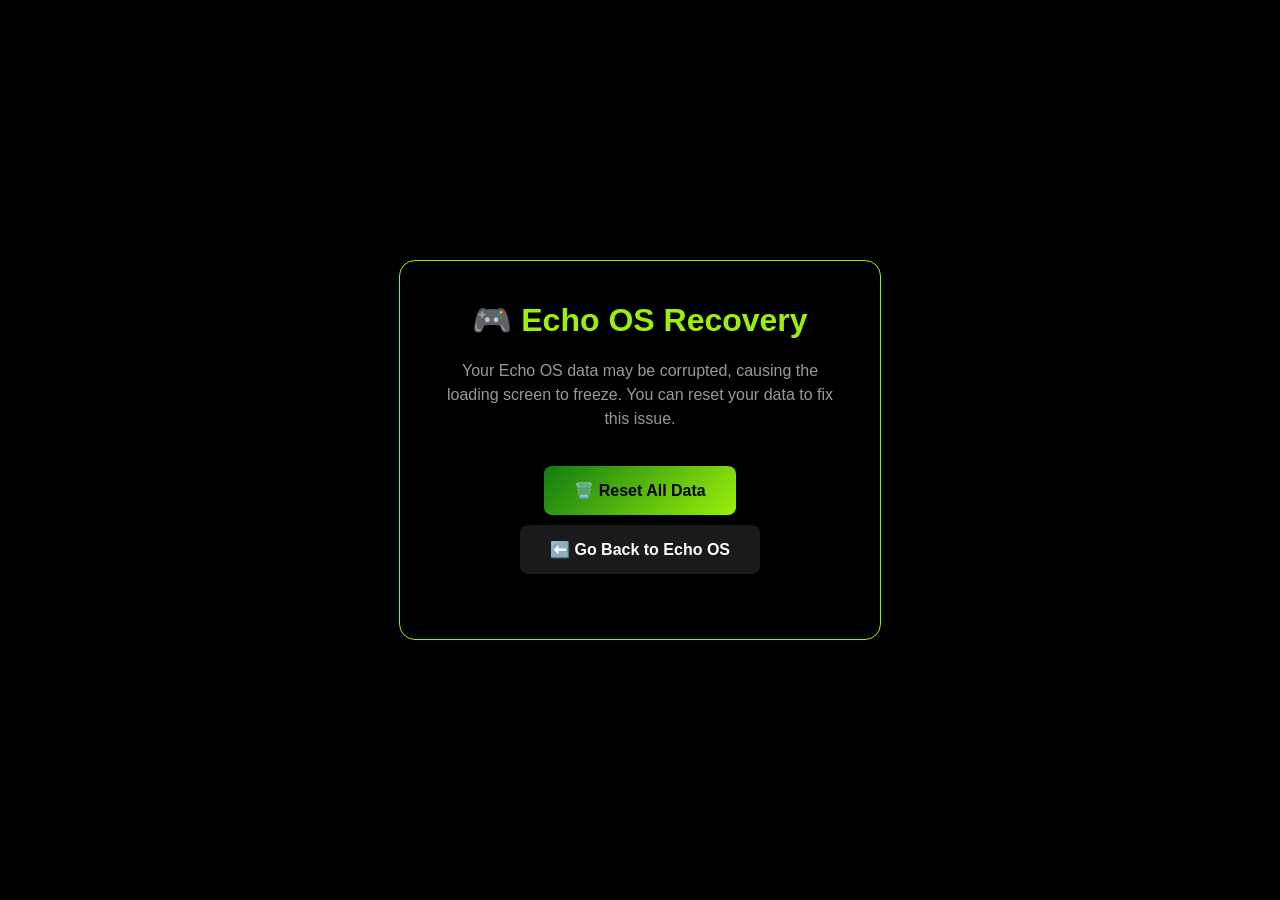
<file: reset.html>
<!DOCTYPE html>
<html>
<head>
    <title>Echo OS - Reset Data</title>
    <style>
        body { background: #000; color: #9bf00b; font-family: 'Segoe UI', sans-serif; display: flex; justify-content: center; align-items: center; height: 100vh; margin: 0; }
        .box { text-align: center; padding: 40px; border: 1px solid #9bf00b; border-radius: 16px; max-width: 400px; }
        h1 { margin: 0 0 20px; }
        p { color: rgba(255,255,255,0.6); margin: 0 0 30px; line-height: 1.5; }
        button { background: linear-gradient(135deg, #107C10, #9bf00b); color: #000; border: none; padding: 15px 30px; border-radius: 8px; font-size: 16px; font-weight: 700; cursor: pointer; margin: 5px; }
        button.secondary { background: rgba(255,255,255,0.1); color: #fff; }
        .status { margin-top: 20px; font-size: 14px; color: rgba(255,255,255,0.5); }
    </style>
<base target="_blank">
</head>
<body>
    <div class="box">
        <h1>🎮 Echo OS Recovery</h1>
        <p>Your Echo OS data may be corrupted, causing the loading screen to freeze. You can reset your data to fix this issue.</p>
        <button onclick="resetData()">🗑️ Reset All Data</button>
        <button class="secondary" onclick="goBack()">⬅️ Go Back to Echo OS</button>
        <div class="status" id="status"></div>
    </div>
    <script>
        function resetData() {
            if(confirm('WARNING: This will delete ALL your Echo OS data including accounts, files, apps, and settings. Continue?')) {
                localStorage.clear();
                document.getElementById('status').innerHTML = '✅ All data cleared! Redirecting...';
                setTimeout(function() { window.location.href = 'index.html'; }, 1500);
            }
        }
        function goBack() {
            window.location.href = 'index.html';
        }
    </script>
</body>
</html>
</file>
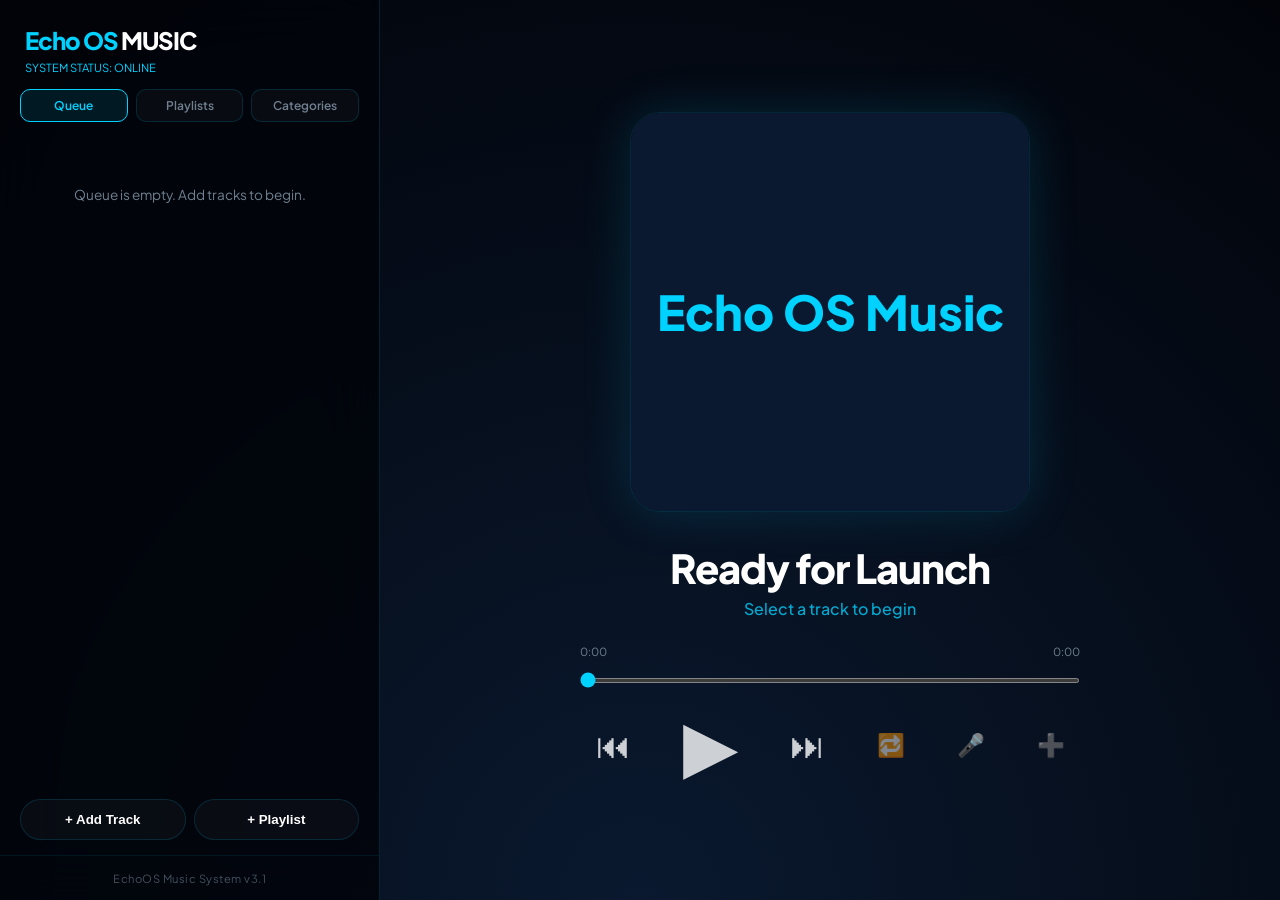
<file: Apps/EchoOS Music.html>
<!DOCTYPE html>
<html lang="en">
<head>
    <meta charset="UTF-8">
    <meta name="viewport" content="width=device-width, initial-scale=1.0">
    <title>Echo OS Music System</title>
    <link href="https://fonts.googleapis.com/css2?family=Plus+Jakarta+Sans:wght@300;400;600;800&display=swap" rel="stylesheet">
    <style>
        :root {
            --accent: #00d2ff;
            --brand: #3a7bd5;
            --glass: rgba(255, 255, 255, 0.03);
            --glass-border: rgba(0, 210, 255, 0.15);
            --bg-dark: #02040a;
            --text-main: #ffffff;
            --text-dim: #708090;
            --danger: #ff4757;
            --success: #2ed573;
            --warning: #ffa502;
        }

        * { box-sizing: border-box; -webkit-font-smoothing: antialiased; scroll-behavior: smooth; }

        body {
            margin: 0;
            font-family: 'Plus Jakarta Sans', sans-serif;
            background: var(--bg-dark);
            color: var(--text-main);
            display: flex;
            height: 100vh;
            overflow: hidden;
        }

        #bg-canvas {
            position: fixed; inset: 0; z-index: -1;
            background: radial-gradient(circle at 50% 100%, #0a192f 0%, #02040a 100%);
        }

        #bg-blur-img {
            position: fixed; inset: -10%; width: 120%; height: 120%;
            z-index: -2; opacity: 0.3;
            filter: blur(100px);
            background-size: cover; background-position: center;
            transition: background-image 1.2s ease-in-out;
            will-change: background-image;
        }

        #sidebar {
            width: 380px; background: rgba(2, 4, 10, 0.85);
            backdrop-filter: blur(30px); -webkit-backdrop-filter: blur(30px);
            border-right: 1px solid var(--glass-border);
            display: flex; flex-direction: column; z-index: 10;
        }

        .sidebar-header { padding: 25px 25px 15px; }
        .sidebar-header h2 { font-weight: 800; letter-spacing: -1px; margin: 0; font-size: 1.5rem; color: var(--accent); }
        .sidebar-header p { font-size: 0.7rem; color: var(--accent); margin: 5px 0 0; }

        .sidebar-tabs {
            display: flex; padding: 0 20px; gap: 8px; margin-bottom: 10px;
        }
        .sidebar-tab {
            flex: 1; padding: 8px; background: var(--glass); border: 1px solid var(--glass-border);
            color: var(--text-dim); border-radius: 10px; cursor: pointer; font-size: 0.75rem;
            font-weight: 600; text-align: center; transition: 0.2s;
        }
        .sidebar-tab.active { background: rgba(0, 210, 255, 0.1); color: var(--accent); border-color: var(--accent); }
        .sidebar-tab:hover:not(.active) { color: var(--text-main); }

        #sidebar-content { flex: 1; overflow-y: auto; padding: 0 15px; }

        .q-row {
            display: flex; align-items: center; padding: 10px; border-radius: 14px;
            margin-bottom: 6px; cursor: pointer; transition: 0.2s cubic-bezier(0.4, 0, 0.2, 1);
            border: 1px solid transparent;
        }
        .q-row:hover { background: rgba(0, 210, 255, 0.05); border-color: rgba(0, 210, 255, 0.1); }
        .q-row.active { background: rgba(0, 210, 255, 0.1); border-color: var(--accent); }
        .q-row img, .q-row .art-placeholder { 
            width: 48px; height: 48px; border-radius: 10px; margin-right: 15px; object-fit: cover;
        }

        .credits {
            padding: 15px 25px; font-size: 0.7rem; color: var(--text-dim);
            border-top: 1px solid var(--glass-border); text-align: center;
            letter-spacing: 0.5px; opacity: 0.6;
        }

        main { flex: 1; display: flex; flex-direction: column; align-items: center; justify-content: center; position: relative; padding: 20px; }

        #art-zone {
            width: 400px; height: 400px; border-radius: 30px;
            overflow: hidden; box-shadow: 0 0 50px rgba(0, 210, 255, 0.15);
            margin-bottom: 30px; transition: 0.6s cubic-bezier(0.2, 1, 0.2, 1);
            border: 1px solid var(--glass-border);
        }
        #art-zone img { width: 100%; height: 100%; object-fit: cover; }

        .track-meta h1 { font-size: 2.5rem; font-weight: 800; margin: 0; letter-spacing: -1px; }
        .track-meta p { color: var(--accent); font-weight: 500; margin: 5px 0 25px; opacity: 0.8; }

        #lyrics-container {
            width: 100%; max-width: 600px; height: 30vh; overflow-y: auto;
            text-align: center; display: none; margin-bottom: 20px;
            mask-image: linear-gradient(to bottom, transparent, black 20%, black 80%, transparent);
        }

        .lyric-line { font-size: 1.6rem; font-weight: 700; color: rgba(255,255,255,0.2); margin: 25px 0; transition: 0.4s; }
        .lyric-line.active { color: var(--accent); transform: scale(1.1); text-shadow: 0 0 15px rgba(0, 210, 255, 0.5); }

        .player-controls { width: 100%; max-width: 500px; }
        input[type="range"] { 
            width: 100%; accent-color: var(--accent); height: 5px; cursor: pointer; 
            background: rgba(255,255,255,0.1); border-radius: 10px; margin: 20px 0;
        }

        .playback-btns { display: flex; justify-content: center; align-items: center; gap: 40px; }
        .icon-btn { background: none; border: none; color: white; cursor: pointer; font-size: 2.2rem; transition: 0.2s; opacity: 0.8; }
        .icon-btn:hover { opacity: 1; transform: scale(1.1); color: var(--accent); }
        .play-main { font-size: 4.5rem !important; }

        .btn-t9 { 
            background: var(--brand); color: white; border: none; padding: 12px 28px; 
            border-radius: 50px; font-weight: 700; cursor: pointer; transition: 0.3s;
        }
        .btn-t9:hover { transform: scale(1.05); box-shadow: 0 0 20px rgba(58, 123, 213, 0.4); }

        .btn-t9.secondary {
            background: var(--glass); border: 1px solid var(--glass-border);
        }
        .btn-t9.secondary:hover { border-color: var(--accent); }

        body.lyric-mode #art-zone { width: 100px; height: 100px; margin-bottom: 20px; }
        body.lyric-mode .track-meta h1 { font-size: 1.5rem; }

        .overlay { 
            position: fixed; inset: 0; background: rgba(2,4,10,0.95); z-index: 100; 
            display: none; padding: 40px; flex-direction: column; overflow-y: auto;
        }
        .overlay.active { display: flex; }

        .search-header { max-width: 900px; margin: 0 auto; width: 100%; }
        .search-filters {
            display: flex; gap: 15px; margin: 20px 0; flex-wrap: wrap;
            max-width: 900px; margin-left: auto; margin-right: auto;
        }
        .filter-chip {
            padding: 8px 18px; border-radius: 20px; border: 1px solid var(--glass-border);
            background: var(--glass); color: var(--text-dim); cursor: pointer; font-size: 0.8rem;
            font-weight: 600; transition: 0.2s;
        }
        .filter-chip:hover { border-color: var(--accent); color: var(--text-main); }
        .filter-chip.active { background: rgba(0, 210, 255, 0.15); color: var(--accent); border-color: var(--accent); }

        .search-input-wrap {
            max-width: 900px; margin: 0 auto; width: 100%; position: relative;
        }
        .search-input-wrap input {
            width: 100%; background: rgba(255,255,255,0.05); border: 1px solid var(--glass-border);
            padding: 20px 60px 20px 20px; border-radius: 15px; color: white; font-size: 1.1rem;
            outline: none; font-family: inherit;
        }
        .search-input-wrap input:focus { border-color: var(--accent); }
        .search-source-toggle {
            position: absolute; right: 15px; top: 50%; transform: translateY(-50%);
            display: flex; gap: 5px;
        }
        .source-btn {
            padding: 6px 12px; border-radius: 8px; border: 1px solid var(--glass-border);
            background: var(--glass); color: var(--text-dim); cursor: pointer; font-size: 0.7rem;
            font-weight: 700; transition: 0.2s;
        }
        .source-btn.active { background: var(--accent); color: var(--bg-dark); border-color: var(--accent); }
        .source-btn:hover:not(.active) { color: var(--text-main); }

        #search-results {
            display: grid; grid-template-columns: repeat(auto-fill, minmax(180px, 1fr));
            gap: 20px; margin-top: 30px; max-width: 900px; margin-left: auto; margin-right: auto;
            max-height: 55vh; overflow-y: auto; padding-right: 10px;
        }

        .result-card {
            background: rgba(255,255,255,0.03); padding: 15px; border-radius: 15px;
            cursor: pointer; border: 1px solid transparent; transition: 0.2s;
            position: relative;
        }
        .result-card:hover { border-color: var(--accent); transform: translateY(-3px); }
        .result-card img {
            width: 100%; aspect-ratio: 1; border-radius: 10px; object-fit: cover; margin-bottom: 10px;
        }
        .result-card .source-badge {
            position: absolute; top: 10px; right: 10px;
            padding: 4px 10px; border-radius: 8px; font-size: 0.6rem; font-weight: 800;
            text-transform: uppercase;
        }
        .result-card .source-badge.itunes { background: #fc3c44; color: white; }
        .result-card .source-badge.jamendo { background: #00aaff; color: white; }
        .result-card .card-title {
            font-weight: 700; white-space: nowrap; overflow: hidden; text-overflow: ellipsis;
            font-size: 0.9rem; margin-bottom: 4px;
        }
        .result-card .card-artist {
            color: var(--text-dim); font-size: 0.75rem; white-space: nowrap; overflow: hidden; text-overflow: ellipsis;
        }
        .result-card .card-actions {
            display: flex; gap: 5px; margin-top: 10px;
        }
        .result-card .card-actions button {
            flex: 1; padding: 6px; border-radius: 8px; border: 1px solid var(--glass-border);
            background: var(--glass); color: var(--text-dim); cursor: pointer; font-size: 0.7rem;
            font-weight: 600; transition: 0.2s;
        }
        .result-card .card-actions button:hover { background: var(--accent); color: var(--bg-dark); border-color: var(--accent); }

        .category-grid {
            display: grid; grid-template-columns: repeat(auto-fill, minmax(150px, 1fr));
            gap: 15px; margin-top: 20px; max-width: 900px; margin-left: auto; margin-right: auto;
        }
        .category-card {
            aspect-ratio: 1; border-radius: 16px; display: flex; align-items: center; justify-content: center;
            font-weight: 800; font-size: 1rem; cursor: pointer; transition: 0.3s; position: relative;
            overflow: hidden; border: 1px solid var(--glass-border);
        }
        .category-card::before {
            content: ''; position: absolute; inset: 0; opacity: 0.6;
            background-size: cover; background-position: center;
        }
        .category-card span { position: relative; z-index: 2; text-shadow: 0 2px 10px rgba(0,0,0,0.8); }
        .category-card:hover { transform: scale(1.05); border-color: var(--accent); }

        .playlist-grid {
            display: grid; grid-template-columns: repeat(auto-fill, minmax(200px, 1fr));
            gap: 20px; margin-top: 30px; max-width: 900px; margin-left: auto; margin-right: auto;
        }
        .playlist-card {
            background: rgba(255,255,255,0.03); padding: 20px; border-radius: 16px;
            border: 1px solid var(--glass-border); cursor: pointer; transition: 0.2s;
        }
        .playlist-card:hover { border-color: var(--accent); transform: translateY(-3px); }
        .playlist-card .pl-icon {
            width: 100%; aspect-ratio: 1; border-radius: 12px; background: linear-gradient(135deg, var(--brand), var(--accent));
            display: flex; align-items: center; justify-content: center; font-size: 2.5rem; margin-bottom: 12px;
        }
        .playlist-card .pl-name { font-weight: 700; font-size: 1rem; margin-bottom: 4px; }
        .playlist-card .pl-count { color: var(--text-dim); font-size: 0.75rem; }
        .playlist-card .pl-actions {
            display: flex; gap: 8px; margin-top: 12px;
        }
        .playlist-card .pl-actions button {
            flex: 1; padding: 8px; border-radius: 8px; border: 1px solid var(--glass-border);
            background: var(--glass); color: var(--text-dim); cursor: pointer; font-size: 0.7rem;
            font-weight: 600; transition: 0.2s;
        }
        .playlist-card .pl-actions button:hover { background: var(--danger); color: white; border-color: var(--danger); }
        .playlist-card .pl-actions button.play-btn:hover { background: var(--accent); color: var(--bg-dark); border-color: var(--accent); }

        .modal {
            position: fixed; inset: 0; background: rgba(0,0,0,0.7); z-index: 200;
            display: none; align-items: center; justify-content: center;
        }
        .modal.active { display: flex; }
        .modal-box {
            background: var(--bg-dark); border: 1px solid var(--glass-border); border-radius: 20px;
            padding: 30px; max-width: 400px; width: 90%;
        }
        .modal-box h3 { margin: 0 0 15px; color: var(--accent); }
        .modal-box input {
            width: 100%; background: rgba(255,255,255,0.05); border: 1px solid var(--glass-border);
            padding: 15px; border-radius: 12px; color: white; font-size: 1rem; outline: none;
            font-family: inherit; margin-bottom: 15px;
        }
        .modal-box input:focus { border-color: var(--accent); }
        .modal-box .modal-actions { display: flex; gap: 10px; }
        .modal-box .modal-actions button { flex: 1; }

        .loading-spinner {
            width: 40px; height: 40px; border: 3px solid var(--glass-border);
            border-top-color: var(--accent); border-radius: 50%;
            animation: spin 1s linear infinite; margin: 20px auto;
        }
        @keyframes spin { to { transform: rotate(360deg); } }

        .api-status {
            position: fixed; top: 20px; right: 20px; z-index: 300;
            padding: 10px 20px; border-radius: 10px; font-size: 0.75rem;
            font-weight: 600; display: none; backdrop-filter: blur(10px);
        }
        .api-status.online { background: rgba(46, 213, 115, 0.2); color: var(--success); border: 1px solid var(--success); display: block; }
        .api-status.offline { background: rgba(255, 71, 87, 0.2); color: var(--danger); border: 1px solid var(--danger); display: block; }
        .api-status.warning { background: rgba(255, 165, 2, 0.2); color: var(--warning); border: 1px solid var(--warning); display: block; }

        ::-webkit-scrollbar { width: 6px; }
        ::-webkit-scrollbar-track { background: transparent; }
        ::-webkit-scrollbar-thumb { background: var(--glass-border); border-radius: 3px; }
        ::-webkit-scrollbar-thumb:hover { background: var(--accent); }

        @keyframes fadeIn { from { opacity: 0; transform: translateY(10px); } to { opacity: 1; transform: translateY(0); } }
        .fade-in { animation: fadeIn 0.4s ease-out; }

        .toast {
            position: fixed; bottom: 30px; left: 50%; transform: translateX(-50%) translateY(100px);
            background: var(--bg-dark); border: 1px solid var(--glass-border); border-radius: 12px;
            padding: 15px 25px; z-index: 400; font-size: 0.85rem; font-weight: 600;
            transition: transform 0.3s ease; backdrop-filter: blur(10px);
            box-shadow: 0 10px 40px rgba(0,0,0,0.5);
        }
        .toast.show { transform: translateX(-50%) translateY(0); }
        .toast.success { border-color: var(--success); color: var(--success); }
        .toast.error { border-color: var(--danger); color: var(--danger); }
        .toast.info { border-color: var(--accent); color: var(--accent); }
    </style>
<base target="_blank">
</head>
<body>

    <div id="bg-canvas"></div>
    <div id="bg-blur-img"></div>
    <div id="api-status" class="api-status"></div>
    <div id="toast" class="toast"></div>

    <aside id="sidebar">
        <div class="sidebar-header">
            <h2>Echo OS <span style="color:var(--text-main)">MUSIC</span></h2>
            <p>SYSTEM STATUS: ONLINE</p>
        </div>

        <div class="sidebar-tabs">
            <div class="sidebar-tab active" onclick="switchSidebarTab('queue')" id="tab-queue">Queue</div>
            <div class="sidebar-tab" onclick="switchSidebarTab('playlists')" id="tab-playlists">Playlists</div>
            <div class="sidebar-tab" onclick="switchSidebarTab('categories')" id="tab-categories">Categories</div>
        </div>

        <div id="sidebar-content"></div>

        <div style="padding: 15px 20px; display: flex; gap: 8px;">
            <button class="btn-t9 secondary" style="flex:1;" onclick="showOverlay('search-overlay')">+ Add Track</button>
            <button class="btn-t9 secondary" style="flex:1;" onclick="openPlaylistModal()">+ Playlist</button>
        </div>

        <div class="credits">EchoOS Music System v3.1</div>
    </aside>

    <main>
        <div id="art-zone">
            <div style="width:100%; height:100%; display:flex; align-items:center; justify-content:center; background:#0a192f; color:var(--accent); font-weight:800; font-size:3rem;">Echo OS Music</div>
        </div>

        <div class="track-meta" style="text-align: center;">
            <h1 id="track-title">Ready for Launch</h1>
            <p id="track-artist">Select a track to begin</p>
        </div>

        <div id="lyrics-container"></div>

        <div class="player-controls">
            <div style="display: flex; justify-content: space-between; font-size: 0.7rem; color: var(--text-dim);">
                <span id="time-cur">0:00</span>
                <span id="time-dur">0:00</span>
            </div>
            <input type="range" id="seek-bar" value="0">
            <div class="playback-btns">
                <button class="icon-btn" onclick="changeTrack(-1)">⏮</button>
                <button id="play-btn" class="icon-btn play-main" onclick="togglePlay()">▶</button>
                <button class="icon-btn" onclick="changeTrack(1)">⏭</button>
                <button id="loop-btn" class="icon-btn" style="font-size: 1.4rem; opacity: 0.5;" onclick="toggleLoop()">🔁</button>
                <button id="lyric-btn" class="icon-btn" style="font-size: 1.4rem;" onclick="toggleLyrics()">🎤</button>
                <button class="icon-btn" style="font-size: 1.4rem;" onclick="addCurrentToPlaylist()" title="Add to Playlist">➕</button>
            </div>
        </div>
    </main>

    <div id="search-overlay" class="overlay">
        <div class="search-header" style="display: flex; justify-content: space-between; align-items: center;">
            <h1 style="color: var(--accent);">Deep Search</h1>
            <button class="btn-t9" style="background:none; border:1px solid var(--accent); color:var(--accent);" onclick="hideOverlays()">ESC</button>
        </div>

        <div class="search-filters">
            <div class="filter-chip active" onclick="setSearchFilter('all', this)">All</div>
            <div class="filter-chip" onclick="setSearchFilter('hip-hop', this)">Hip Hop</div>
            <div class="filter-chip" onclick="setSearchFilter('pop', this)">Pop</div>
            <div class="filter-chip" onclick="setSearchFilter('rock', this)">Rock</div>
            <div class="filter-chip" onclick="setSearchFilter('electronic', this)">Electronic</div>
            <div class="filter-chip" onclick="setSearchFilter('rnb', this)">R&B</div>
            <div class="filter-chip" onclick="setSearchFilter('jazz', this)">Jazz</div>
            <div class="filter-chip" onclick="setSearchFilter('classical', this)">Classical</div>
            <div class="filter-chip" onclick="setSearchFilter('lofi', this)">Lo-Fi</div>
        </div>

        <div class="search-input-wrap">
            <input type="text" id="search-input" placeholder="Scanning for audio signals..." onkeypress="if(event.key==='Enter') execSearch(this.value)">
            <div class="search-source-toggle">
                <button class="source-btn active" id="src-all" onclick="setSearchSource('all')">All</button>
                <button class="source-btn" id="src-itunes" onclick="setSearchSource('itunes')">iTunes</button>
                <button class="source-btn" id="src-jamendo" onclick="setSearchSource('jamendo')">Jamendo</button>
            </div>
        </div>

        <div id="search-results"></div>
    </div>

    <div id="playlist-overlay" class="overlay">
        <div style="max-width: 900px; margin: 0 auto; width: 100%;">
            <div style="display: flex; justify-content: space-between; align-items: center; margin-bottom: 20px;">
                <h1 style="color: var(--accent);">Your Playlists</h1>
                <button class="btn-t9" style="background:none; border:1px solid var(--accent); color:var(--accent);" onclick="hideOverlays()">ESC</button>
            </div>
            <div class="playlist-grid" id="playlist-grid"></div>
        </div>
    </div>

    <div id="category-overlay" class="overlay">
        <div style="max-width: 900px; margin: 0 auto; width: 100%;">
            <div style="display: flex; justify-content: space-between; align-items: center; margin-bottom: 20px;">
                <h1 style="color: var(--accent);">Browse Categories</h1>
                <button class="btn-t9" style="background:none; border:1px solid var(--accent); color:var(--accent);" onclick="hideOverlays()">ESC</button>
            </div>
            <div class="category-grid" id="category-grid"></div>
        </div>
    </div>

    <div id="add-to-playlist-modal" class="modal">
        <div class="modal-box">
            <h3>Add to Playlist</h3>
            <div id="playlist-select-list" style="max-height: 200px; overflow-y: auto;"></div>
            <div class="modal-actions">
                <button class="btn-t9 secondary" onclick="closeModal('add-to-playlist-modal')">Cancel</button>
            </div>
        </div>
    </div>

    <div id="create-playlist-modal" class="modal">
        <div class="modal-box">
            <h3>Create New Playlist</h3>
            <input type="text" id="new-playlist-name" placeholder="Playlist name..." onkeypress="if(event.key==='Enter') createPlaylist()">
            <div class="modal-actions">
                <button class="btn-t9 secondary" onclick="closeModal('create-playlist-modal')">Cancel</button>
                <button class="btn-t9" onclick="createPlaylist()">Create</button>
            </div>
        </div>
    </div>

    <div id="rename-playlist-modal" class="modal">
        <div class="modal-box">
            <h3>Rename Playlist</h3>
            <input type="text" id="rename-playlist-input" placeholder="New name..." onkeypress="if(event.key==='Enter') confirmRenamePlaylist()">
            <div class="modal-actions">
                <button class="btn-t9 secondary" onclick="closeModal('rename-playlist-modal')">Cancel</button>
                <button class="btn-t9" onclick="confirmRenamePlaylist()">Rename</button>
            </div>
        </div>
    </div>

    <audio id="player" crossorigin="anonymous"></audio>

<script>
    const audio = document.getElementById('player');
    const bgBlur = document.getElementById('bg-blur-img');
    const lyricsContainer = document.getElementById('lyrics-container');
    const apiStatus = document.getElementById('api-status');
    const toast = document.getElementById('toast');

    let queue = JSON.parse(localStorage.getItem('echo_queue') || '[]');
    let playlists = JSON.parse(localStorage.getItem('echo_playlists') || '[]');
    let currentPlaylistId = null;
    let currentIndex = -1;
    let currentTrackData = null;
    let lyricsData = [];
    let isLyricMode = false;
    let isLooping = false;
    let searchSource = 'all';
    let searchFilter = 'all';
    let sidebarTab = 'queue';
    let renamingPlaylistId = null;
    let apiHealth = { itunes: true, jamendo: true, lyrics: true };

    function showToast(message, type = 'info', duration = 3000) {
        toast.textContent = message;
        toast.className = `toast ${type} show`;
        setTimeout(() => toast.classList.remove('show'), duration);
    }

    function setApiStatus(status, message) {
        apiStatus.className = `api-status ${status}`;
        apiStatus.textContent = message;
        setTimeout(() => apiStatus.className = 'api-status', 3000);
    }

    const CATEGORIES = [
        { name: 'Hip Hop', color: '#ff6b6b', img: 'https://images.unsplash.com/photo-1493225255756-d9584f8606e5?w=300&q=80' },
        { name: 'Pop', color: '#4ecdc4', img: 'https://images.unsplash.com/photo-1514525253161-7a46d19cd819?w=300&q=80' },
        { name: 'Rock', color: '#ff4757', img: 'https://images.unsplash.com/photo-1498038432885-c6f3f1b912ee?w=300&q=80' },
        { name: 'Electronic', color: '#a29bfe', img: 'https://images.unsplash.com/photo-1470225620780-dba8ba36b745?w=300&q=80' },
        { name: 'R&B', color: '#fd79a8', img: 'https://images.unsplash.com/photo-1511671782779-c97d3d27a1d4?w=300&q=80' },
        { name: 'Jazz', color: '#fdcb6e', img: 'https://images.unsplash.com/photo-1511192336575-5a79af67a629?w=300&q=80' },
        { name: 'Classical', color: '#dfe6e9', img: 'https://images.unsplash.com/photo-1507838153414-b4b713384a76?w=300&q=80' },
        { name: 'Lo-Fi', color: '#81ecec', img: 'https://images.unsplash.com/photo-1518609878373-06d740f60d8b?w=300&q=80' },
        { name: 'Reggae', color: '#00b894', img: 'https://images.unsplash.com/photo-1525926477800-7a3beaa09d54?w=300&q=80' },
        { name: 'Country', color: '#e17055', img: 'https://images.unsplash.com/photo-1525201548942-d8732f6617a0?w=300&q=80' },
        { name: 'Metal', color: '#636e72', img: 'https://images.unsplash.com/photo-1598387993441-a364f854c3e1?w=300&q=80' },
        { name: 'Indie', color: '#74b9ff', img: 'https://images.unsplash.com/photo-1459749411175-04bf5292ceea?w=300&q=80' },
    ];

    async function searchiTunes(query, limit = 20) {
        try {
            const res = await fetch(`https://itunes.apple.com/search?term=${encodeURIComponent(query)}&media=music&entity=song&limit=${limit}`);
            if (!res.ok) throw new Error('iTunes API error');
            const data = await res.json();
            return (data.results || []).map(t => ({
                id: t.trackId?.toString() || Math.random().toString(36),
                title: t.trackName,
                artist: t.artistName,
                artwork: t.artworkUrl100?.replace('100x100', '600x600') || t.artworkUrl60?.replace('60x60', '600x600') || '',
                source: 'itunes',
                duration: t.trackTimeMillis ? Math.floor(t.trackTimeMillis / 1000) : 0,
                preview_url: t.previewUrl,
                album: t.collectionName,
                genre: t.primaryGenreName,
                trackUrl: t.trackViewUrl
            }));
        } catch(e) {
            console.error('iTunes search failed', e);
            apiHealth.itunes = false;
            return [];
        }
    }

    async function searchJamendo(query, limit = 20) {
        try {
            const clientId = '8b20f2b7';
            const res = await fetch(`https://api.jamendo.com/v3.0/tracks/?client_id=${clientId}&format=json&limit=${limit}&search=${encodeURIComponent(query)}&include=musicinfo&audioformat=mp32`);
            if (!res.ok) throw new Error('Jamendo API error');
            const data = await res.json();
            return (data.results || []).map(t => ({
                id: t.id?.toString() || Math.random().toString(36),
                title: t.name,
                artist: t.artist_name,
                artwork: t.album_image || t.image || '',
                source: 'jamendo',
                duration: t.duration || 0,
                preview_url: t.audio,
                album: t.album_name,
                genre: t.musicinfo?.tags?.join(', ') || '',
                trackUrl: t.shareurl
            }));
        } catch(e) {
            console.error('Jamendo search failed', e);
            apiHealth.jamendo = false;
            return [];
        }
    }

    async function execSearch(query) {
        if (!query.trim()) return;
        const container = document.getElementById('search-results');
        container.innerHTML = '<div class="loading-spinner"></div><p style="color:var(--text-dim); text-align:center; grid-column:1/-1;">Scanning sources...</p>';

        let results = [];
        const filterQuery = searchFilter !== 'all' ? `${query} ${searchFilter}` : query;

        const promises = [];

        if (searchSource === 'all' || searchSource === 'itunes') {
            promises.push(searchiTunes(filterQuery).then(r => { results = results.concat(r); }));
        }
        if (searchSource === 'all' || searchSource === 'jamendo') {
            promises.push(searchJamendo(filterQuery).then(r => { results = results.concat(r); }));
        }

        await Promise.all(promises);

        container.innerHTML = '';
        if (results.length === 0) {
            container.innerHTML = '<p style="color:var(--text-dim); text-align:center; grid-column:1/-1;">No signals detected. Try a different search or check your connection.</p>';
            setApiStatus('offline', 'Search APIs unavailable');
            return;
        }

        const seen = new Set();
        results = results.filter(t => {
            const key = `${t.title}|${t.artist}`.toLowerCase();
            if (seen.has(key)) return false;
            seen.add(key);
            return true;
        });

        results.forEach(t => {
            const card = document.createElement('div');
            card.className = 'result-card fade-in';
            const trackJson = JSON.stringify(t).replace(/"/g, '&quot;').replace(/'/g, '&#39;');
            card.innerHTML = `
                <span class="source-badge ${t.source}">${t.source}</span>
                <img src="${t.artwork || 'https://via.placeholder.com/300x300/0a192f/00d2ff?text=Echo'}" onerror="this.src='https://via.placeholder.com/300x300/0a192f/00d2ff?text=Echo'" loading="lazy">
                <div class="card-title">${t.title}</div>
                <div class="card-artist">${t.artist}</div>
                <div class="card-actions">
                    <button onclick="playFromSearch(decodeTrack('${trackJson}'))">▶ Play</button>
                    <button onclick="addToQueueFromSearch(decodeTrack('${trackJson}'))">+ Queue</button>
                </div>
            `;
            container.appendChild(card);
        });

        setApiStatus('online', `${results.length} tracks found`);
    }

    function decodeTrack(str) {
        return JSON.parse(str.replace(/&quot;/g, '"').replace(/&#39;/g, "'"));
    }

    function playFromSearch(track) {
        queue = [track];
        currentPlaylistId = null;
        saveQueue();
        playTrack(0);
        hideOverlays();
    }

    function addToQueueFromSearch(track) {
        queue.push(track);
        saveQueue();
        updateSidebar();
        showToast(`Added "${track.title}" to queue`, 'success');
    }

    async function playTrack(index) {
        if (index < 0 || index >= queue.length) return;
        currentIndex = index;
        let track = queue[index];

        try {
            currentTrackData = { ...track };

            if (track.source === 'itunes') {
                if (track.preview_url) {
                    audio.src = track.preview_url;
                } else {
                    showToast('No preview available for this track', 'error');
                    return;
                }
            } else if (track.source === 'jamendo') {
                if (track.preview_url) {
                    audio.src = track.preview_url;
                } else {
                    showToast('No stream URL available', 'error');
                    return;
                }
            } else {
                if (track.preview_url) {
                    audio.src = track.preview_url;
                } else {
                    showToast('Cannot play this track format', 'error');
                    return;
                }
            }

            document.getElementById('art-zone').innerHTML = `<img src="${currentTrackData.artwork || ''}" onerror="this.style.display='none'; this.parentElement.innerHTML='<div style=width:100%;height:100%;display:flex;align-items:center;justify-content:center;background:#0a192f;color:var(--accent);font-weight:800;font-size:3rem;>Echo</div>'">`;
            bgBlur.style.backgroundImage = `url(${currentTrackData.artwork || ''})`;
            document.getElementById('track-title').innerText = currentTrackData.title || 'Unknown';
            document.getElementById('track-artist').innerText = currentTrackData.artist || 'Unknown';

            await audio.play();
            document.getElementById('play-btn').innerText = '⏸';
            updateSidebar();

            if (isLyricMode) fetchLyrics(currentTrackData.artist, currentTrackData.title);

            showToast(`Now playing: ${currentTrackData.title}`, 'success', 2000);
        } catch (e) { 
            console.error('Playback Error', e);
            showToast('Playback failed. Try another track.', 'error');
            document.getElementById('play-btn').innerText = '▶';
        }
    }

    function togglePlay() { 
        if(!audio.src) {
            showToast('No track loaded. Search and add tracks first!', 'info');
            return;
        }
        audio.paused ? (audio.play().then(() => {
            document.getElementById('play-btn').innerText = '⏸';
        }).catch(() => {
            showToast('Playback blocked by browser. Click play again.', 'warning');
        })) : (audio.pause(), document.getElementById('play-btn').innerText = '▶'); 
    }

    function toggleLoop() {
        isLooping = !isLooping;
        const btn = document.getElementById('loop-btn');
        btn.style.opacity = isLooping ? '1' : '0.5';
        btn.style.color = isLooping ? 'var(--accent)' : 'white';
        showToast(isLooping ? 'Loop enabled' : 'Loop disabled', 'info', 1500);
    }

    function changeTrack(dir) { 
        if (currentPlaylistId && playlists.find(p => p.id === currentPlaylistId)) {
            const pl = playlists.find(p => p.id === currentPlaylistId);
            let newIndex = currentIndex + dir;
            if (newIndex >= 0 && newIndex < pl.tracks.length) {
                queue = [...pl.tracks];
                saveQueue();
                playTrack(newIndex);
                return;
            }
        }
        const newIndex = currentIndex + dir;
        if (newIndex >= 0 && newIndex < queue.length) {
            playTrack(newIndex);
        } else if (dir > 0 && queue.length > 0) {
            playTrack(0);
        } else if (dir < 0 && queue.length > 0) {
            playTrack(queue.length - 1);
        }
    }

    function formatTime(s) { 
        if(isNaN(s) || !isFinite(s)) return "0:00"; 
        const m=Math.floor(s/60), sc=Math.floor(s%60); 
        return `${m}:${sc<10?'0':''}${sc}`; 
    }

    function toggleLyrics() {
        isLyricMode = !isLyricMode;
        document.body.classList.toggle('lyric-mode', isLyricMode);
        lyricsContainer.style.display = isLyricMode ? 'block' : 'none';
        if (isLyricMode && currentTrackData) fetchLyrics(currentTrackData.artist, currentTrackData.title);
    }

    async function fetchLyrics(artist, title) {
        lyricsContainer.innerHTML = '<p class="lyric-line" style="color:var(--accent)">Scanning Satellite Data...</p>';

        try {
            const cleanArtist = (artist || '').replace(/feat\.|ft\.|featuring/gi, '').trim();
            const cleanTitle = (title || '').replace(/\(.*?\)|\[.*?\]/g, '').trim();
            const res = await fetch(`https://lrclib.net/api/get?artist_name=${encodeURIComponent(cleanArtist)}&track_name=${encodeURIComponent(cleanTitle)}`);
            if (res.ok) {
                const data = await res.json();
                if (data.syncedLyrics) {
                    const lines = data.syncedLyrics.split('\n');
                    lyricsData = lines.map(line => {
                        const m = line.match(/\[(\d+):(\d+\.\d+)\](.*)/);
                        return m ? { time: parseInt(m[1]) * 60 + parseFloat(m[2]), text: m[3].trim() } : null;
                    }).filter(x => x);
                    lyricsContainer.innerHTML = lyricsData.map((l, i) => `<div class="lyric-line" id="l-${i}">${l.text}</div>`).join('');
                    apiHealth.lyrics = true;
                    return;
                } else if (data.plainLyrics) {
                    lyricsData = [];
                    lyricsContainer.innerHTML = `<div class="lyric-line" style="color:var(--text-dim); font-size:1rem; white-space:pre-wrap; text-align:left; padding:0 20px;">${data.plainLyrics}</div>`;
                    apiHealth.lyrics = true;
                    return;
                }
            }
        } catch (e) { 
            console.log('lrclib failed, trying fallback...');
        }

        try {
            const res = await fetch(`https://api.lyrics.ovh/v1/${encodeURIComponent(artist)}/${encodeURIComponent(title)}`);
            if (res.ok) {
                const data = await res.json();
                if (data.lyrics) {
                    lyricsData = [];
                    lyricsContainer.innerHTML = `<div class="lyric-line" style="color:var(--text-dim); font-size:1rem; white-space:pre-wrap; text-align:left; padding:0 20px;">${data.lyrics}</div>`;
                    apiHealth.lyrics = true;
                    return;
                }
            }
        } catch (e) {
            console.log('lyrics.ovh failed too');
        }

        lyricsContainer.innerHTML = '<p class="lyric-line" style="color:var(--text-dim)">Lyrics not found in database.</p>';
        apiHealth.lyrics = false;
    }

    audio.ontimeupdate = () => {
        const b = document.getElementById('seek-bar');
        b.max = audio.duration || 0; 
        b.value = audio.currentTime;
        document.getElementById('time-cur').innerText = formatTime(audio.currentTime);
        document.getElementById('time-dur').innerText = formatTime(audio.duration);

        if (isLyricMode && lyricsData.length > 0) {
            const idx = lyricsData.findIndex((l, i) => audio.currentTime >= l.time && (!lyricsData[i+1] || audio.currentTime < lyricsData[i+1].time));
            if (idx !== -1) {
                document.querySelectorAll('.lyric-line').forEach(el => el.classList.remove('active'));
                const active = document.getElementById(`l-${idx}`);
                if (active) {
                    active.classList.add('active');
                    active.scrollIntoView({ behavior: 'smooth', block: 'center' });
                }
            }
        }
    };

    document.getElementById('seek-bar').oninput = (e) => {
        if (audio.duration) audio.currentTime = e.target.value;
    };

    audio.onended = () => {
        if (isLooping) {
            audio.currentTime = 0;
            audio.play();
        } else {
            changeTrack(1);
        }
    };

    audio.onerror = () => {
        showToast('Audio playback error. Skipping...', 'error');
        setTimeout(() => changeTrack(1), 1500);
    };

    function switchSidebarTab(tab) {
        sidebarTab = tab;
        document.querySelectorAll('.sidebar-tab').forEach(t => t.classList.remove('active'));
        document.getElementById(`tab-${tab}`).classList.add('active');
        updateSidebar();
    }

    function updateSidebar() {
        const container = document.getElementById('sidebar-content');
        container.innerHTML = '';

        if (sidebarTab === 'queue') {
            if (queue.length === 0) {
                container.innerHTML = '<p style="color:var(--text-dim); text-align:center; padding:40px 20px; font-size:0.85rem;">Queue is empty. Add tracks to begin.</p>';
                return;
            }
            container.innerHTML = queue.map((t, i) => `
                <div class="q-row ${i === currentIndex ? 'active' : ''}">
                    <img src="${t.artwork || ''}" onerror="this.style.display='none'" onclick="playTrack(${i})" loading="lazy">
                    <div style="flex:1; overflow:hidden" onclick="playTrack(${i})">
                        <div style="font-weight:700; white-space:nowrap; text-overflow:ellipsis; overflow:hidden; font-size:0.85rem;">${t.title}</div>
                        <div style="font-size:0.7rem; color:var(--text-dim)">${t.artist}</div>
                    </div>
                    <button onclick="event.stopPropagation(); removeFromQueue(${i})" style="background:none; border:none; color:var(--text-dim); cursor:pointer; font-size:1.2rem; padding:5px; margin-left:5px; opacity:0.5; transition:0.2s;" onmouseover="this.style.color='#ff4757'; this.style.opacity='1'" onmouseout="this.style.color='var(--text-dim)'; this.style.opacity='0.5'">×</button>
                </div>
            `).join('');
        } else if (sidebarTab === 'playlists') {
            if (playlists.length === 0) {
                container.innerHTML = '<p style="color:var(--text-dim); text-align:center; padding:40px 20px; font-size:0.85rem;">No playlists yet. Create one to get started.</p>';
                return;
            }
            playlists.forEach(pl => {
                const div = document.createElement('div');
                div.className = 'q-row';
                div.innerHTML = `
                    <div style="width:48px;height:48px;border-radius:10px;background:linear-gradient(135deg,var(--brand),var(--accent));display:flex;align-items:center;justify-content:center;font-size:1.5rem; margin-right:15px;">📀</div>
                    <div style="flex:1; overflow:hidden" onclick="loadPlaylist('${pl.id}')">
                        <div style="font-weight:700; white-space:nowrap; text-overflow:ellipsis; overflow:hidden; font-size:0.85rem;">${pl.name}</div>
                        <div style="font-size:0.7rem; color:var(--text-dim)">${pl.tracks.length} tracks</div>
                    </div>
                    <button onclick="event.stopPropagation(); renamePlaylistPrompt('${pl.id}')" style="background:none; border:none; color:var(--text-dim); cursor:pointer; font-size:0.9rem; padding:5px; opacity:0.5;" onmouseover="this.style.opacity='1'; this.style.color='var(--accent)'" onmouseout="this.style.opacity='0.5'; this.style.color='var(--text-dim)'">✎</button>
                    <button onclick="event.stopPropagation(); deletePlaylist('${pl.id}')" style="background:none; border:none; color:var(--text-dim); cursor:pointer; font-size:1.2rem; padding:5px; margin-left:5px; opacity:0.5; transition:0.2s;" onmouseover="this.style.color='#ff4757'; this.style.opacity='1'" onmouseout="this.style.color='var(--text-dim)'; this.style.opacity='0.5'">×</button>
                `;
                container.appendChild(div);
            });
        } else if (sidebarTab === 'categories') {
            CATEGORIES.forEach(cat => {
                const div = document.createElement('div');
                div.className = 'q-row';
                div.innerHTML = `
                    <div style="width:48px;height:48px;border-radius:10px;background:${cat.color};display:flex;align-items:center;justify-content:center;font-size:1.2rem; margin-right:15px;">🎵</div>
                    <div style="flex:1; overflow:hidden" onclick="searchCategory('${cat.name}')">
                        <div style="font-weight:700; white-space:nowrap; text-overflow:ellipsis; overflow:hidden; font-size:0.85rem;">${cat.name}</div>
                        <div style="font-size:0.7rem; color:var(--text-dim)">Click to browse</div>
                    </div>
                `;
                container.appendChild(div);
            });
        }
    }

    function removeFromQueue(index) {
        queue.splice(index, 1);
        if (currentIndex === index) {
            if (queue.length === 0) {
                resetPlayer();
            } else if (index < queue.length) {
                playTrack(index);
            } else {
                playTrack(queue.length - 1);
            }
        } else if (currentIndex > index) {
            currentIndex--;
        }
        saveQueue();
        updateSidebar();
    }

    function resetPlayer() {
        audio.pause();
        audio.src = '';
        currentIndex = -1;
        currentTrackData = null;
        currentPlaylistId = null;
        document.getElementById('art-zone').innerHTML = '<div style="width:100%; height:100%; display:flex; align-items:center; justify-content:center; background:#0a192f; color:var(--accent); font-weight:800; font-size:3rem;">Echo OS Music</div>';
        document.getElementById('track-title').innerText = 'Ready for Launch';
        document.getElementById('track-artist').innerText = 'Select a track to begin';
        bgBlur.style.backgroundImage = '';
        document.getElementById('play-btn').innerText = '▶';
        lyricsContainer.innerHTML = '';
    }

    function openPlaylistModal() {
        document.getElementById('create-playlist-modal').classList.add('active');
        document.getElementById('new-playlist-name').focus();
    }

    function createPlaylist() {
        const name = document.getElementById('new-playlist-name').value.trim();
        if (!name) return;
        const pl = {
            id: 'pl_' + Date.now(),
            name: name,
            tracks: [],
            created: Date.now()
        };
        playlists.push(pl);
        savePlaylists();
        document.getElementById('new-playlist-name').value = '';
        closeModal('create-playlist-modal');
        updateSidebar();
        showToast(`Playlist "${name}" created`, 'success');
    }

    function deletePlaylist(id) {
        if (!confirm('Delete this playlist?')) return;
        const pl = playlists.find(p => p.id === id);
        playlists = playlists.filter(p => p.id !== id);
        if (currentPlaylistId === id) {
            currentPlaylistId = null;
            resetPlayer();
        }
        savePlaylists();
        updateSidebar();
        showToast(`Playlist "${pl?.name || ''}" deleted`, 'info');
    }

    function renamePlaylistPrompt(id) {
        renamingPlaylistId = id;
        const pl = playlists.find(p => p.id === id);
        document.getElementById('rename-playlist-input').value = pl ? pl.name : '';
        document.getElementById('rename-playlist-modal').classList.add('active');
        document.getElementById('rename-playlist-input').focus();
    }

    function confirmRenamePlaylist() {
        const name = document.getElementById('rename-playlist-input').value.trim();
        if (!name || !renamingPlaylistId) return;
        const pl = playlists.find(p => p.id === renamingPlaylistId);
        if (pl) {
            pl.name = name;
            savePlaylists();
            updateSidebar();
            showToast(`Renamed to "${name}"`, 'success');
        }
        renamingPlaylistId = null;
        closeModal('rename-playlist-modal');
    }

    function loadPlaylist(id) {
        const pl = playlists.find(p => p.id === id);
        if (!pl || pl.tracks.length === 0) {
            showToast('Playlist is empty', 'warning');
            return;
        }
        queue = [...pl.tracks];
        currentPlaylistId = id;
        saveQueue();
        playTrack(0);
        showToast(`Playing playlist: ${pl.name}`, 'success');
    }

    function addCurrentToPlaylist() {
        if (!currentTrackData) {
            showToast('No track currently playing', 'warning');
            return;
        }
        if (playlists.length === 0) {
            showToast('Create a playlist first!', 'info');
            openPlaylistModal();
            return;
        }
        const modal = document.getElementById('add-to-playlist-modal');
        const list = document.getElementById('playlist-select-list');
        list.innerHTML = playlists.map(pl => `
            <div style="padding:12px; border-radius:10px; cursor:pointer; margin-bottom:6px; border:1px solid var(--glass-border); transition:0.2s;"
                 onmouseover="this.style.borderColor='var(--accent)'; this.style.background='rgba(0,210,255,0.05)'"
                 onmouseout="this.style.borderColor='var(--glass-border)'; this.style.background='transparent'"
                 onclick="addTrackToPlaylist('${pl.id}')">
                <div style="font-weight:700;">${pl.name}</div>
                <div style="font-size:0.75rem; color:var(--text-dim)">${pl.tracks.length} tracks</div>
            </div>
        `).join('');
        modal.classList.add('active');
    }

    function addTrackToPlaylist(playlistId) {
        const pl = playlists.find(p => p.id === playlistId);
        if (!pl || !currentTrackData) return;

        const track = {
            id: currentTrackData.id || Math.random().toString(36),
            title: currentTrackData.title || currentTrackData.song || 'Unknown',
            artist: currentTrackData.artist || 'Unknown',
            artwork: currentTrackData.artwork || '',
            source: currentTrackData.source || 'itunes',
            preview_url: currentTrackData.preview_url || currentTrackData.url || '',
            duration: currentTrackData.duration || 0,
            album: currentTrackData.album || '',
            genre: currentTrackData.genre || ''
        };

        pl.tracks.push(track);
        savePlaylists();
        closeModal('add-to-playlist-modal');
        updateSidebar();
        showToast(`Added to "${pl.name}"!`, 'success');
    }

    function searchCategory(category) {
        showOverlay('search-overlay');
        document.getElementById('search-input').value = category;
        execSearch(category);
    }

    function renderCategoryGrid() {
        const grid = document.getElementById('category-grid');
        grid.innerHTML = CATEGORIES.map(cat => `
            <div class="category-card" onclick="searchCategory('${cat.name}')" style="background: ${cat.color}20;">
                <div style="position:absolute; inset:0; background:linear-gradient(135deg, ${cat.color}40, transparent); border-radius:16px;"></div>
                <span>${cat.name}</span>
            </div>
        `).join('');
    }

    function setSearchSource(source) {
        searchSource = source;
        document.querySelectorAll('.source-btn').forEach(b => b.classList.remove('active'));
        document.getElementById(`src-${source}`).classList.add('active');
    }

    function setSearchFilter(filter, el) {
        searchFilter = filter;
        document.querySelectorAll('.filter-chip').forEach(c => c.classList.remove('active'));
        el.classList.add('active');
    }

    function cleanQuery(str) {
        return str.replace(/[^a-zA-Z0-9 ]/g, '').trim().replace(/\s+/g, '+');
    }

    function showOverlay(id) { 
        document.querySelectorAll('.overlay').forEach(o => o.classList.remove('active'));
        document.getElementById(id).classList.add('active'); 
        if (id === 'category-overlay') renderCategoryGrid();
        if (id === 'playlist-overlay') renderPlaylistGrid();
    }
    function hideOverlays() { document.querySelectorAll('.overlay').forEach(o => o.classList.remove('active')); }
    function closeModal(id) { document.getElementById(id).classList.remove('active'); }

    function renderPlaylistGrid() {
        const grid = document.getElementById('playlist-grid');
        if (playlists.length === 0) {
            grid.innerHTML = '<p style="color:var(--text-dim); text-align:center; grid-column:1/-1;">No playlists yet. Click "+ Playlist" to create one.</p>';
            return;
        }
        grid.innerHTML = playlists.map(pl => `
            <div class="playlist-card">
                <div class="pl-icon">📀</div>
                <div class="pl-name">${pl.name}</div>
                <div class="pl-count">${pl.tracks.length} tracks</div>
                <div class="pl-actions">
                    <button class="play-btn" onclick="loadPlaylist('${pl.id}')">▶ Play</button>
                    <button onclick="renamePlaylistPrompt('${pl.id}')">✎ Rename</button>
                    <button onclick="deletePlaylist('${pl.id}')">🗑 Delete</button>
                </div>
            </div>
        `).join('');
    }

    function saveQueue() { localStorage.setItem('echo_queue', JSON.stringify(queue)); }
    function savePlaylists() { localStorage.setItem('echo_playlists', JSON.stringify(playlists)); }

    function sendParentUpdate() {
        if (window.parent !== window) {
            window.parent.postMessage({
                type: 'echo-music-update',
                isPlaying: !audio.paused,
                track: currentTrackData ? (currentTrackData.title || currentTrackData.song || 'Unknown') : 'Not Playing',
                artist: currentTrackData ? (currentTrackData.artist || 'Unknown') : 'Echo Music',
                artwork: currentTrackData ? (currentTrackData.artwork || '') : '',
                currentTime: audio.currentTime || 0,
                duration: audio.duration || 0,
                progress: audio.duration ? (audio.currentTime / audio.duration * 100) : 0
            }, '*');
        }
    }

    setInterval(sendParentUpdate, 500);
    audio.addEventListener('play', sendParentUpdate);
    audio.addEventListener('pause', sendParentUpdate);
    audio.addEventListener('ended', sendParentUpdate);
    audio.addEventListener('timeupdate', sendParentUpdate);

    window.addEventListener('message', function(event) {
        if (event.data && event.data.type === 'echo-music-command') {
            const cmd = event.data.command;
            switch(cmd) {
                case 'togglePlay': togglePlay(); break;
                case 'prev': changeTrack(-1); break;
                case 'next': changeTrack(1); break;
                case 'seek':
                    if (audio.duration && event.data.value !== undefined) {
                        audio.currentTime = audio.duration * event.data.value;
                    }
                    break;
            }
        }
    });

    updateSidebar();

    (async function testAPIs() {
        try {
            const test = await fetch('https://itunes.apple.com/search?term=test&limit=1');
            if (test.ok) {
                apiHealth.itunes = true;
                console.log('iTunes API: OK');
            }
        } catch(e) {
            apiHealth.itunes = false;
            console.warn('iTunes API: Unavailable');
        }
    })();

    document.addEventListener('keydown', (e) => {
        if (e.key === 'Escape') hideOverlays();
        if (e.key === ' ' && document.activeElement.tagName !== 'INPUT') { e.preventDefault(); togglePlay(); }
        if (e.key === 'ArrowRight' && e.ctrlKey) changeTrack(1);
        if (e.key === 'ArrowLeft' && e.ctrlKey) changeTrack(-1);
    });
</script>
</body>
</html>
</file>
